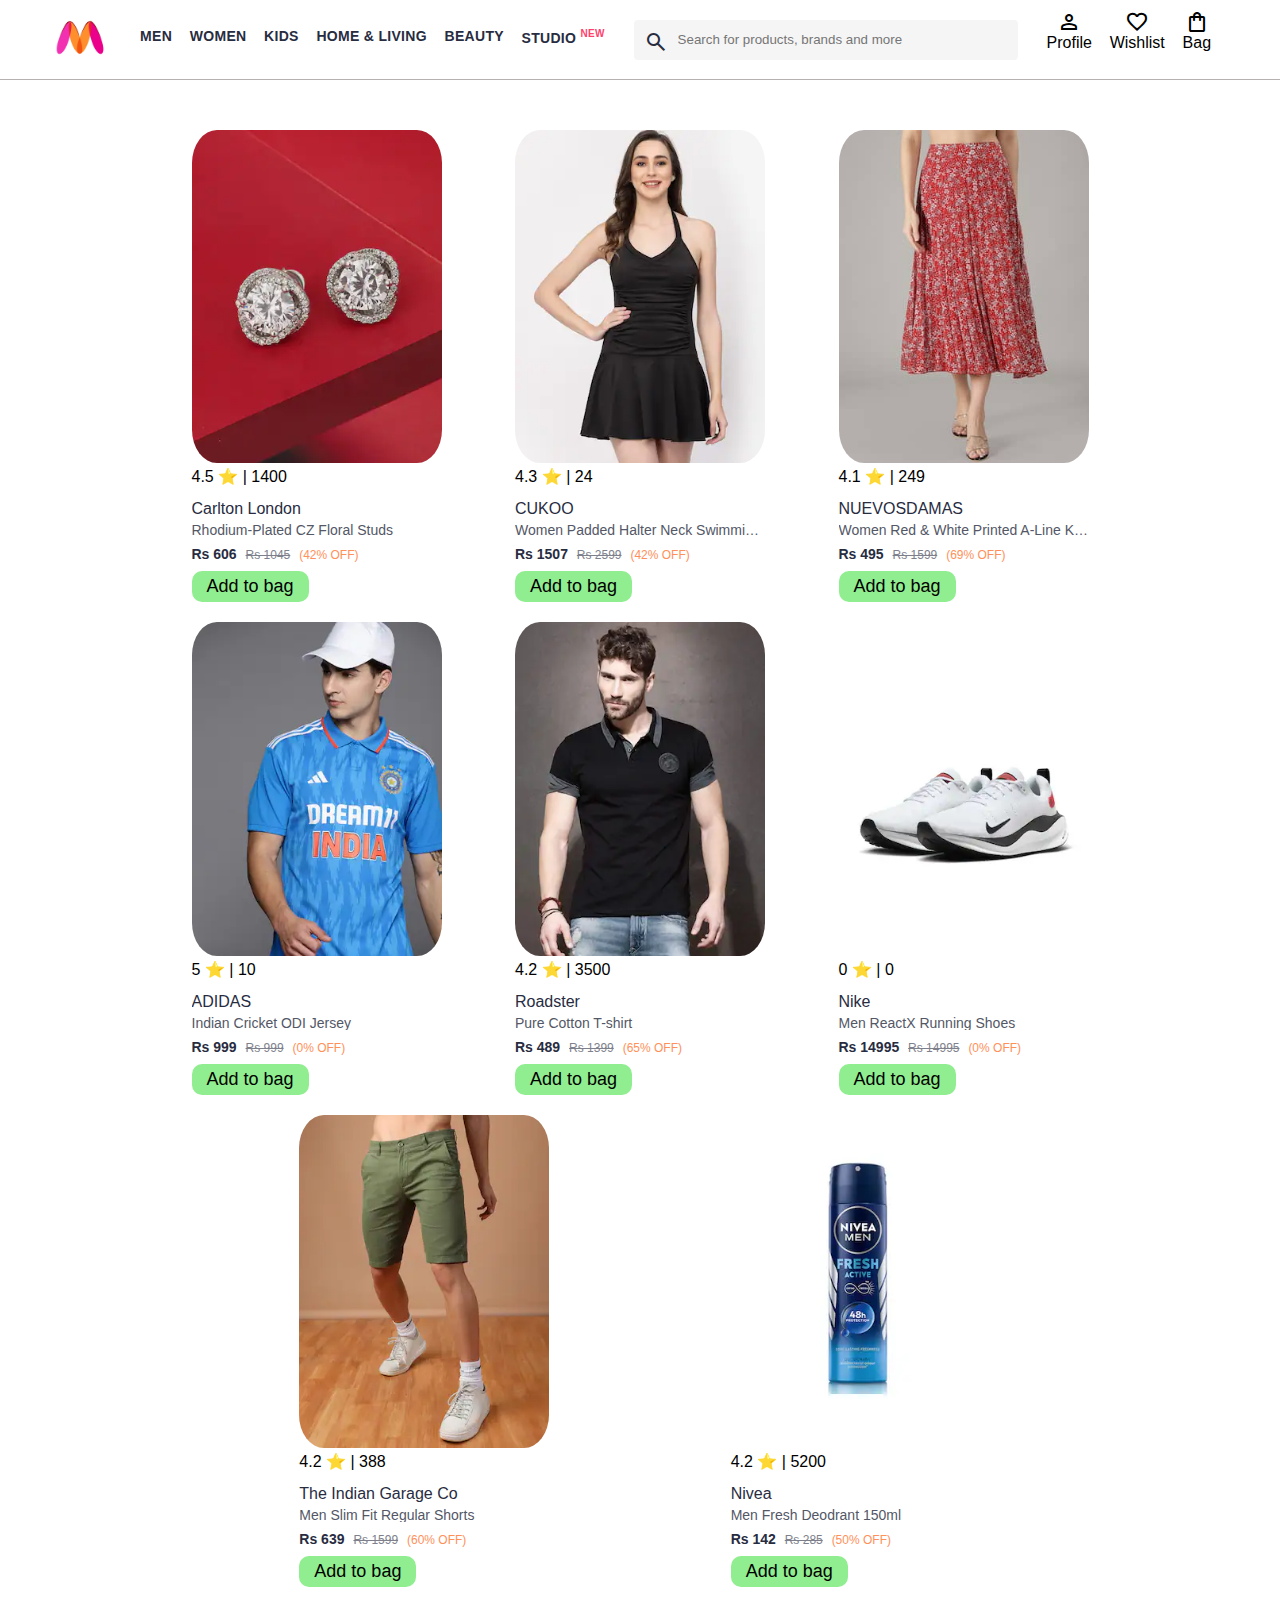
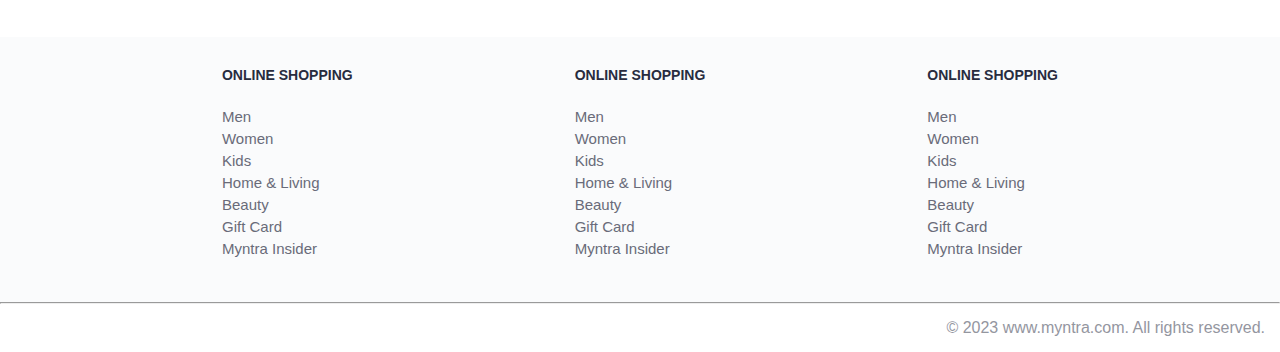
<file: Myntra_clone/index.html>
<!DOCTYPE html>
<html lang="en">
<head>
    <title>Myntra Functional Clone</title>
    <link rel="stylesheet" href="css/index.css">
    <link rel="stylesheet" href="https://fonts.googleapis.com/css2?family=Material+Symbols+Outlined:opsz,wght,FILL,GRAD@20..48,100..700,0..1,-50..200" />
</head>
<body>
    <header>
        <div class="logo_container">
            <a href="#"><img class="myntra_home" src="images/myntra_logo.webp" alt="Myntra Home"></a>
        </div>
        <nav class="nav_bar">
            <a href="#">Men</a>
            <a href="#">Women</a>
            <a href="#">Kids</a>
            <a href="#">Home & Living</a>
            <a href="#">Beauty</a>
            <a href="#">Studio <sup>New</sup></a>
        </nav>
        <div class="search_bar">
            <span class="material-symbols-outlined search_icon">search</span>
            <input class="search_input" placeholder="Search for products, brands and more">
        </div>
        <div class="action_bar">
            <div class="action_container">
                <span class="material-symbols-outlined action_icon">person</span>
                <span class="action_name">Profile</span>
            </div>

            <div class="action_container">
                <span class="material-symbols-outlined action_icon">favorite</span>
                <span class="action_name">Wishlist</span>
            </div>

            <a class="action_container" href="pages/bag.html">
                <span class="material-symbols-outlined action_icon">shopping_bag</span>
                <span class="action_name">Bag</span>
                <span class ="bag-item-count">0</span>
            </a>
        </div>
    </header>
    <main>
        <div class="items-container">

        </div>
    </main>
    <footer>
        <div class="footer_container">
            <div class="footer_column">
                <h3>ONLINE SHOPPING</h3>

                <a href="#">Men</a>
                <a href="#">Women</a>
                <a href="#">Kids</a>
                <a href="#">Home & Living</a>
                <a href="#">Beauty</a>
                <a href="#">Gift Card</a>
                <a href="#">Myntra Insider</a>
            </div>

            <div class="footer_column">
                <h3>ONLINE SHOPPING</h3>

                <a href="#">Men</a>
                <a href="#">Women</a>
                <a href="#">Kids</a>
                <a href="#">Home & Living</a>
                <a href="#">Beauty</a>
                <a href="#">Gift Card</a>
                <a href="#">Myntra Insider</a>
            </div>

            <div class="footer_column">
                <h3>ONLINE SHOPPING</h3>

                <a href="#">Men</a>
                <a href="#">Women</a>
                <a href="#">Kids</a>
                <a href="#">Home & Living</a>
                <a href="#">Beauty</a>
                <a href="#">Gift Card</a>
                <a href="#">Myntra Insider</a>
            </div>
        </div>
        <hr>

        <div class="copyright">
            © 2023 www.myntra.com. All rights reserved.
        </div>
    </footer>
    <script src="data/items.js"></script>
    <script src="script/index.js"></script>
</body>
</html>
</file>
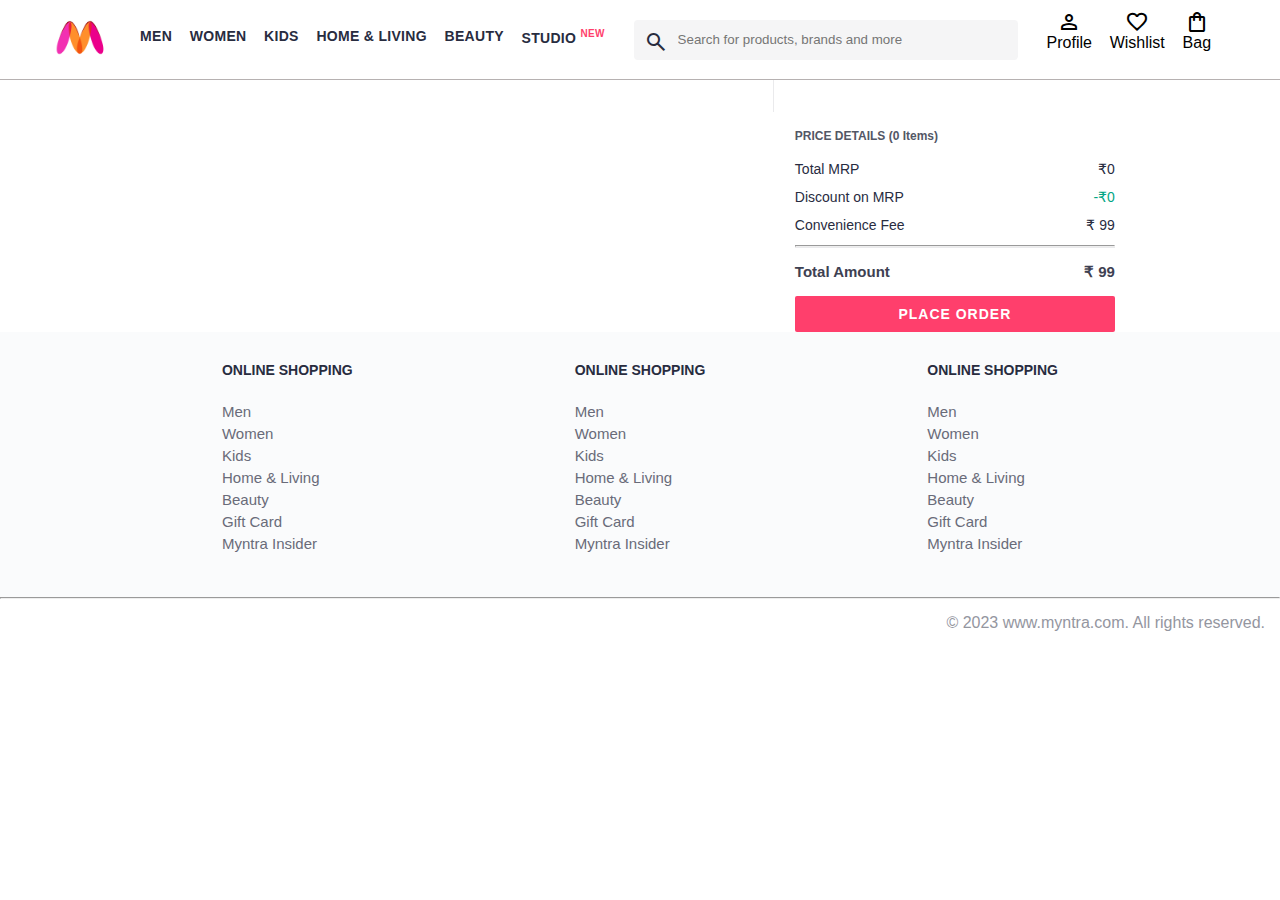
<file: Myntra_clone/pages/bag.html>
<!DOCTYPE html>
<html lang="en">
<head>
    <title>Myntra Clone</title>
    <link rel="stylesheet" href="../css/index.css">
    <link rel="stylesheet" href="../css/bag.css">
    <link rel="stylesheet" href="https://fonts.googleapis.com/css2?family=Material+Symbols+Outlined:opsz,wght,FILL,GRAD@20..48,100..700,0..1,-50..200" />
</head>
<body>
    <header>
        <div class="logo_container">
            <a href="#"><img class="myntra_home" src="../images/myntra_logo.webp" alt="Myntra Home"></a>
        </div>
        <nav class="nav_bar">
            <a href="#">Men</a>
            <a href="#">Women</a>
            <a href="#">Kids</a>
            <a href="#">Home & Living</a>
            <a href="#">Beauty</a>
            <a href="#">Studio <sup>New</sup></a>
        </nav>
        <div class="search_bar">
            <span class="material-symbols-outlined search_icon">search</span>
            <input class="search_input" placeholder="Search for products, brands and more">
        </div>
        <div class="action_bar">
            <div class="action_container">
                <span class="material-symbols-outlined action_icon">person</span>
                <span class="action_name">Profile</span>
            </div>

            <div class="action_container">
                <span class="material-symbols-outlined action_icon">favorite</span>
                <span class="action_name">Wishlist</span>
            </div>

            <div class="action_container">
                <span class="material-symbols-outlined action_icon">shopping_bag</span>
                <span class="action_name">Bag</span>
                <span class="bag-item-count">0</span>
            </div>
        </div>
    </header>
    <main>
      <div class="bag-page">
        <div class="bag-items-container">


        </div>
        <div class="bag-summary">

        </div>

      </div>
    </main>
    <footer>
        <div class="footer_container">
            <div class="footer_column">
                <h3>ONLINE SHOPPING</h3>

                <a href="#">Men</a>
                <a href="#">Women</a>
                <a href="#">Kids</a>
                <a href="#">Home & Living</a>
                <a href="#">Beauty</a>
                <a href="#">Gift Card</a>
                <a href="#">Myntra Insider</a>
            </div>

            <div class="footer_column">
                <h3>ONLINE SHOPPING</h3>

                <a href="#">Men</a>
                <a href="#">Women</a>
                <a href="#">Kids</a>
                <a href="#">Home & Living</a>
                <a href="#">Beauty</a>
                <a href="#">Gift Card</a>
                <a href="#">Myntra Insider</a>
            </div>

            <div class="footer_column">
                <h3>ONLINE SHOPPING</h3>

                <a href="#">Men</a>
                <a href="#">Women</a>
                <a href="#">Kids</a>
                <a href="#">Home & Living</a>
                <a href="#">Beauty</a>
                <a href="#">Gift Card</a>
                <a href="#">Myntra Insider</a>
            </div>
        </div>
        <hr>

        <div class="copyright">
            © 2023 www.myntra.com. All rights reserved.
        </div>
    </footer>
    <script src="../data/items.js"></script>
    <script src="../script/index.js"></script>
    <script src="../script/bag.js"></script>
  </body>
</html>
</file>
<file: Myntra_clone/css/index.css>
/***************** Item Page CSS **************************/
/*.action_container {
    text-decoration: none;
}
a.action_container:link {
    color:black;
}
.item-details {
    cursor: pointer;
    width: 250px;
    margin: 10px;
}
.stars {
    font-size: 12px;
    font-weight: 700;
    text-align: left;
}
.company {
    font-size: 18px;
    font-weight: 700;
    line-height: 1;
    color: #282c3f;
    margin-bottom: 6px;
    overflow: hidden;
    text-overflow: ellipsis;
    white-space: nowrap;
    margin-top: 20px;
}
.item-name {
    color: #535766;
    font-size: 16px;
    line-height: 1;
    margin-bottom: 0;
    margin-top: 0;
    overflow: hidden;
    text-overflow: ellipsis;
    white-space: nowrap;
    font-weight: 400;
    display: block;
}
.price-container {
    margin-top: 10px;
}
.current-price {
    font-size: 14px;
    font-weight: 700;
    color: #282c3f;
}
.original-price {
    text-decoration: line-through;
    color: #7e818c;
    font-weight: 400;
    margin-left: 5px;
    font-size: 12px;
}
.discount-percentage {
    color: #ff905a;
    font-weight: 400;
    font-size: 12px;
    margin-left: 5px;
}
.btn-bag {
    background-color: lightgreen;
    border: none;
    padding: 5px 15px;
    border-radius: 10px;
    width: 100%;
    margin-top: 7px;
    font-size: 20px;
    cursor: pointer;
}
.bag-items {
    background-color: #f16565;
    white-space: nowrap;
    text-align: center;
    line-height: 18px;
    padding: 0 6px;
    height: 18px;
    position: relative;
    border-radius: 50%;
    font-size: 12px;
    color: #fff;
    left: 13px;
    top: -44px;
    font-weight: 700;
    cursor: pointer;
}*/

* {
    margin: 0;
    padding: 0;
    font-family: Assistant,-apple-system,BlinkMacSystemFont,Segoe UI,Roboto,Helvetica,Arial,sans-serif;
    box-sizing: border-box;
}
header {
    display: flex;
    background-color: #ffffff;
    height: 80px;
    justify-content: space-between;
    align-items: center;
    border-bottom: 1px solid #b6b1b1;
}
.myntra_home {
    height: 45px;
}
.logo_container {
    margin-left: 4%;
}
.action_bar {
    margin-right: 4%;
}
.nav_bar {
    display: flex;
    min-width: 500px;
    justify-content: space-evenly;
}
.nav_bar a {
    font-size: 14px;
    letter-spacing: .3px;
    color: #282c3f;
    font-weight: 700;
    text-transform: uppercase;
    text-decoration: none;
    padding: 28px 0;
    border-bottom: 5px solid #ffffff;
}
.nav_bar a:hover {
    border-bottom: 4px solid #f54e77;
}

.nav_bar a sup {
    color: #ff3f6c;
    font-size: 10px;
}

.search_bar {
    height: 40px;
    min-width: 200px;
    width: 30%;
    display: flex;
    align-items: center;
}
.search_icon {
    box-sizing: content-box;
    height: 20px;
    padding: 10px;

    background-color: #f5f5f6;
    color: #282c3f;
    font-weight: 300;
    border-radius: 4px 0 0 4px;
}
.search_input {
    color: #696e79;
    background-color: #f5f5f6;
    flex-grow: 1;
    height: 40px;
    border: 0;
    border-radius: 0 4px 4px 0;
}

.action_bar {
    display: flex;
    min-width: 200px;
    justify-content: space-evenly;
}

.action_container {
    display: flex;
    flex-direction: column;
    align-items: center;
}

/* Main section */
.banner_container {
    margin: 40px 0;
}
.banner_image {
    width: 100%;
}

.category_heading {
    text-transform: uppercase;
    color: #3e4152;
    letter-spacing: .15em;
    font-size: 1.8em;
    margin: 50px 0 10px 30px;
    max-height: 5em;
    font-weight: 700;
}

.category-items , .items-container{
    width: 80%;
    margin: 50px 10%;
    display: flex;
    flex-wrap: wrap;
    justify-content: space-evenly;
}

.sale_item {
    width: 250px;
}

.footer_container {
    padding: 30px 0px 40px 0px;
    background: #FAFBFC;
    display: flex;
    justify-content: space-evenly;
}

.footer_column {
    display: flex;
    flex-direction: column;
}

.footer_column h3 {
    color: #282c3f;
    font-size: 14px;
    margin-bottom: 25px;
}

.footer_column a {
    color: #696b79;
    font-size: 15px;
    text-decoration: none;
    padding-bottom: 5px;
}

.copyright {
    color: #94969f;
    text-align: end;
    padding: 15px;
}
.items-container {
    width: 80%;
    margin: 40px 10%;
}
.item-container{
    width: 250px;
    margin: 10px;
}
.item-image{
    width:100%;
    border-radius: 10%;
    
}
.rating{
width: 100%;    
}
.company-name {
    margin-top: 15px;
    font-size: 16px;
    font-size: 700;
    line-height: 1;
    color: #282c3f;
    margin-bottom: 6px;
    overflow: hidden;
    text-overflow: ellipsis;
    white-space: nowrap;

}
.item-name{
    color: #535766;
    font-size: 14px;
    line-height: 1;
    margin-top: 0;
    margin-bottom: 0;
    overflow: hidden;
    text-overflow: ellipsis;
    white-space: nowrap;
    font-weight: 400;
    display: block;
}
.price{
    margin-top: 10px;
    font-size: 14px;
    line-height: 15px;
    color: #282c3f;
    white-space: nowrap;
}
.current-price{
    font-size: 14px;
    font-weight: 700;
    color: #282c3f;
    
}
.original-price{
    text-decoration:  line-through;
    color: #7e818c;
    font-weight: 400;
    margin-left: 5px;
    font-size: 12px;

}
.discount{
    color: #ff905a;
    font-weight: 400;
    font-size: 12px;
    margin-left: 5px;
}
.btn-add-bag{
    margin-top: 8px;
    font-size: 18px;
    width: 100;
    background-color: lightgreen;
    border-radius: 10px;
    padding: 5px 15px;
    border: none;
    cursor: pointer;
}
.bag-item-count{
    background-color: #f16565;
    white-space: nowrap;
    text-align: center;
    line-height: 18px;
    padding: 0 6px;
    height: 18px;
    position: relative;
    border-radius: 50%;
    font-size: 12px;
    color: #fff;
    left: 13px;
    top: -44px;
    font-weight: 700;
    cursor: pointer;
}
.action_container {
    text-decoration: none;
}

a.action_container {
    color: black;
   
      
    }
</file>
<file: Myntra_clone/css/bag.css>
.bag-items-container {
  display: inline-block;
  width: 64%;
  padding-right: 20px;
  border-right: 1px solid #eaeaec;
  padding-top: 32px;
  color: #282c3f;
  font-size: 13px;
  line-height: 1.42857143;
}

.bag-page {
  width: 75%;
  margin-left: 12.5%;
}

.bag-summary {
  vertical-align: top;
  display: inline-block;
  width: 35%;
  padding: 24px 0 0 16px;
  color: #282c3f;
  font-size: 13px;
  line-height: 1.42857143;
}

.bag-details-container {
  margin-bottom: 16px;
}

.price-header {
  font-size: 12px;
  font-weight: 700;
  margin: 24px 0 16px;
  color: #535766;
}

.price-item {
  margin-bottom: 12px;
  line-height: 16px;
  font-size: 14px;
  color: #282c3f;
}

.price-item-value {
  float: right;
}

.priceDetail-base-discount {
  color: #03a685;
}

.price-footer {
  font-weight: 700;
  font-size: 15px;
  padding-top: 16px;
  border-top: 1px solid #eaeaec;
  color: #3e4152;
  line-height: 16px;
}

.btn-place-order {
  width: 100%;
  letter-spacing: 1px;
  font-size: 14px;
  font-weight: 600;
  border-radius: 2px;
  border-width: 0px;
  padding: 10px 16px;
  background-color: rgb(255, 63, 108);
  color: rgb(255, 255, 255);
  cursor: pointer;
}

.bag-item-container {
  margin-bottom: 8px;
  background: #fff;
  font-size: 14px;
  border: 1px solid #eaeaec;
  border-radius: 4px;
  position: relative;
  padding: 12px 12px 0;
}

.item-left-part {
  position: absolute;
  background: rgb(255, 242, 223);
  height: 148px;
  width: 111px;
}

.item-right-part {
  padding-left: 12px;
  position: relative;
  min-height: 148px;
  margin-left: 111px;
  margin-bottom: 12px;
}

.bag-item-img {
  width: 100%;
}

.return-period {
  display: inline-flex;
  font-size: 14px;
  padding-top: 8px;
}

.return-period-days {
  font-weight: 700;
  margin-right: 4px;
}

.delivery-details {
  margin-top: 5px;
  color: #282c3f;
  font-size: 12px;
  letter-spacing: -.1px;
  margin-bottom: 8px;
  line-height: 15px;
}

.delivery-details-days {
  color: #03a685;
}

.remove-from-cart {
  position: absolute;
  font-size: 25px;
  top: 10px;
  right: 18px;
  width: 14px;
  height: 14px;
  cursor: pointer;
}
</file>
